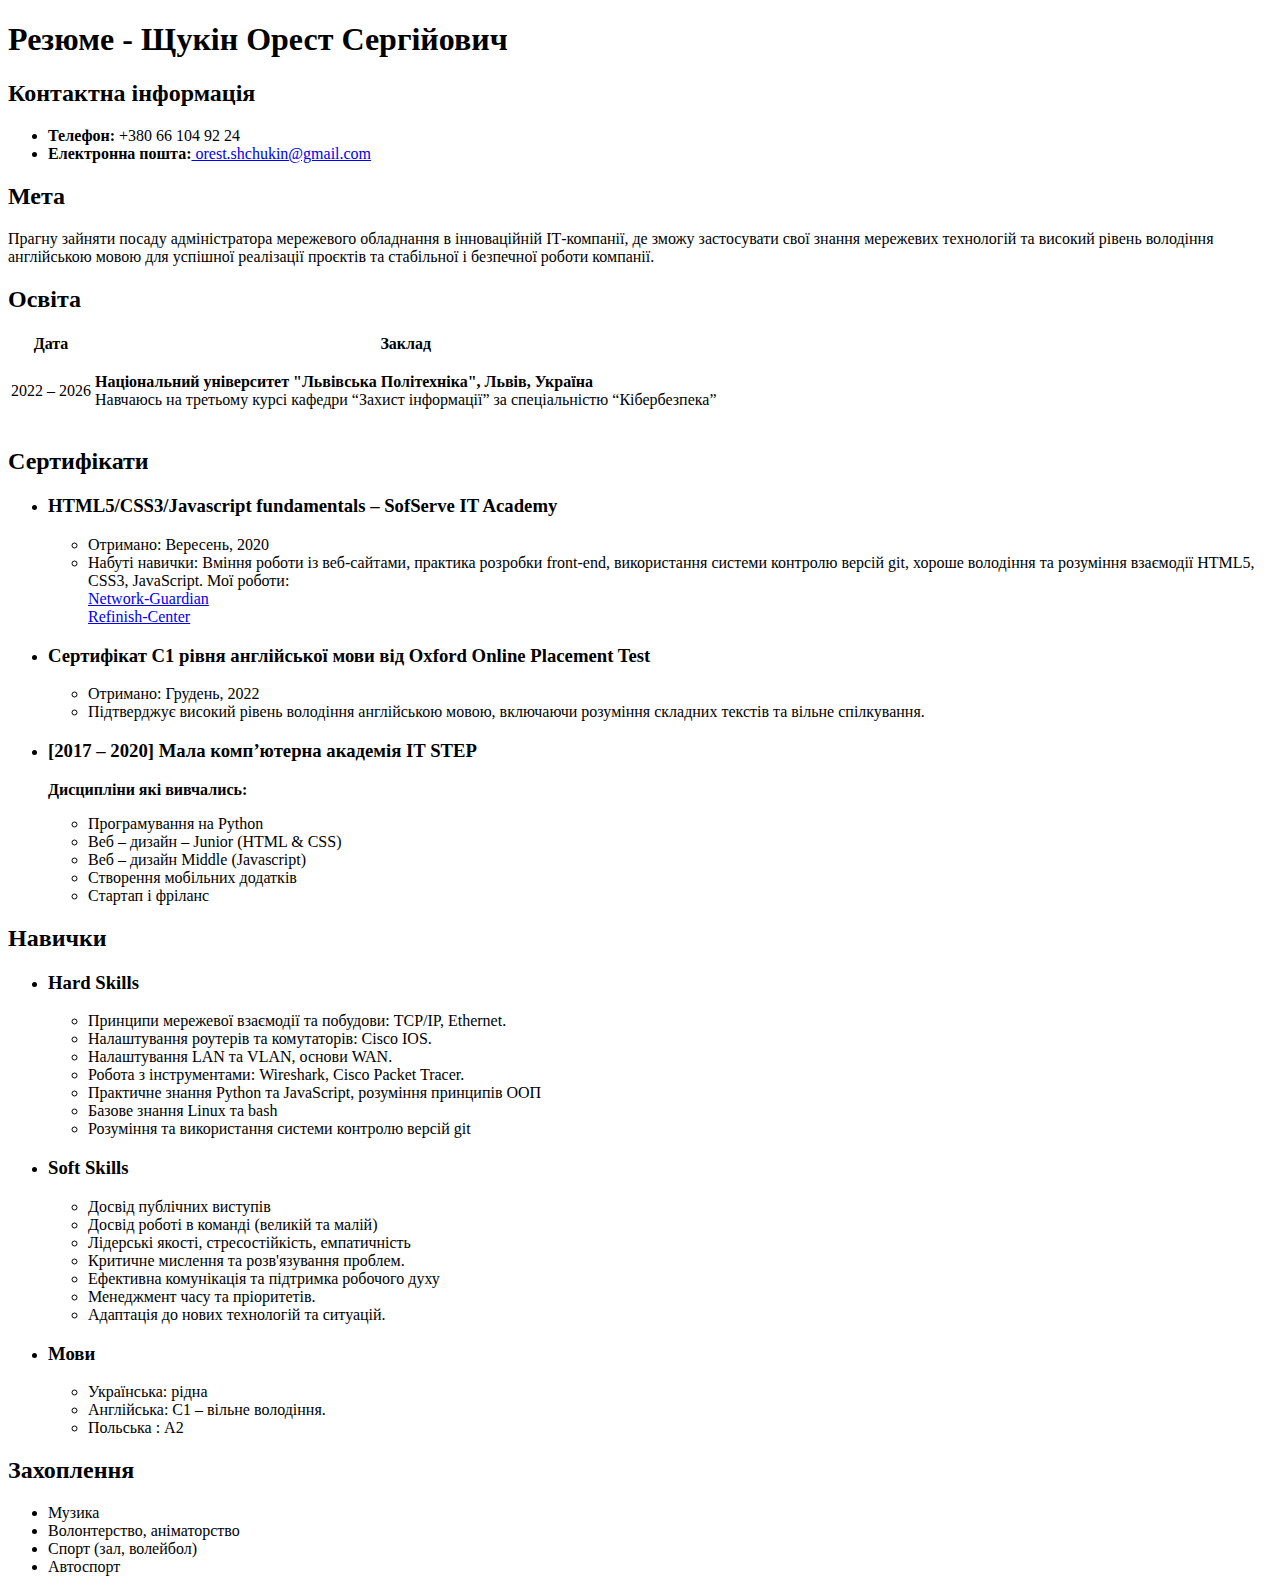
<file: index.html>
<!DOCTYPE html>
<html lang="en">
<head>
    <meta charset="UTF-8">
    <meta name="viewport" content="width=device-width, initial-scale=1.0">
    <title>CV Orest Shchukin HTML</title>
</head>
<body>
    <div class="container">
        <header>
            <h1>Резюме - Щукін Орест Сергійович</h1>
            <article>
                <h2>Контактна інформація</h2>
                <ul>
                    <li><b>Телефон:</b> +380 66 104 92 24</li>
                    <li><b>Електронна пошта:</b><a href="mailto:orest.shchukin@gmail.com" alt="email-address"> orest.shchukin@gmail.com</a></li>
                </ul>
            </article>
        </header>
        <main>
            <article>
                <h2>Мета</h2>
                <p>Прагну зайняти посаду адміністратора мережевого обладнання в інноваційній ІТ-компанії, де зможу застосувати свої знання мережевих технологій та високий рівень володіння англійською мовою для успішної реалізації проєктів та стабільної і безпечної роботи компанії.</p>
            </article>
            <article>
                <h2>Освіта</h2>
                <table>
                    <tr>
                        <th>Дата</th>
                        <th>Заклад</th>
                    </tr>
                    <tr>
                        <td>2022 – 2026</td>
                        <td>
                            <p>
                                <strong>Національний університет "Львівська Політехніка", Львів, Україна</strong></br>
                                Навчаюсь на третьому курсі кафедри “Захист інформації” за спеціальністю “Кібербезпека”
                            </p>
                        </td>
                    </tr>
                </table>
            </article>
            <article>
                <h2>Сертифікати</h2>
                <ul>
                    <li>
                        <h3>HTML5/CSS3/Javascript fundamentals – SofServe IT Academy</h3>
                        <ul>
                            <li>Отримано: Вересень, 2020</li>
                            <li>
                                Набуті навички: Вміння роботи із веб-сайтами, практика розробки front-end, використання системи контролю версій git, хороше володіння та розуміння взаємодії HTML5, CSS3, JavaScript. Мої роботи: 
                                </br>
                                <a href="https://orestshchukin.github.io/Network-Guardian/">Network-Guardian</a>
                                </br>
                                <a href="https://orestshchukin.github.io/Refinish-Center/">Refinish-Center</a>
                            </li>
                        </ul>
                    </li>
                    <li>
                        <h3>Сертифікат C1 рівня англійської мови від Oxford Online Placement Test</h3>
                        <ul>
                            <li>Отримано: Грудень, 2022</li>
                            <li>
                                Підтверджує високий рівень володіння англійською мовою, включаючи розуміння складних текстів та вільне спілкування.
                            </li>
                        </ul>
                    </li>
                    <li>
                        <h3>[2017 – 2020] Мала комп’ютерна академія IT STEP</h3>
                        <p><b>Дисципліни які вивчались:</b></p>
                        <ul>
                            <li>Програмування на Python</li>
                            <li>Веб – дизайн – Junior (HTML & CSS)</li>
                            <li>Веб – дизайн Middle (Javascript)</li>
                            <li>Створення мобільних додатків</li>
                            <li>Стартап і фріланс</li>
                        </ul>
                    </li>
                </ul>
            </article>
            <article>
                <h2>Навички</h2>
                <ul>
                    <li>
                        <h3>Hard Skills</h3>
                        <ul>
                            <li>Принципи мережевої взаємодії та побудови: TCP/IP, Ethernet.</li>
                            <li>Налаштування роутерів та комутаторів: Cisco IOS.</li>
                            <li>Налаштування LAN та VLAN, основи WAN.</li>
                            <li>Робота з інструментами: Wireshark, Cisco Packet Tracer.</li>
                            <li>Практичне знання Python та JavaScript, розуміння принципів ООП</li>
                            <li>Базове знання Linux та bash</li>
                            <li>Розуміння та використання системи контролю версій git</li>
                        </ul>
                    </li>
                    <li>
                        <h3>Soft Skills</h3>
                        <ul>
                            <li>Досвід публічних виступів</li>
                            <li>Досвід роботі в команді (великій та малій)</li>
                            <li>Лідерські якості, стресостійкість, емпатичність</li>
                            <li>Критичне мислення та розв'язування проблем.</li>
                            <li>Ефективна комунікація та підтримка робочого духу</li>
                            <li>Менеджмент часу та пріоритетів.</li>
                            <li>Адаптація до нових технологій та ситуацій.</li>
                        </ul>
                    </li>
                    <li>
                        <h3>Мови</h3>
                        <ul>
                            <li>Українська: рідна</li>
                            <li>Англійська: C1 – вільне володіння.</li>
                            <li>Польська : A2</li>
                        </ul>
                    </li>
                </ul>
            </article>
            <article>
                <h2>Захоплення</h2>
                <ul>
                    <li>Музика</li>
                    <li>Волонтерство, аніматорство</li>
                    <li>Cпорт (зал, волейбол)</li>
                    <li>Автоспорт</li>
                </ul>
            </article>
        </main>
    </div>    
</body>
</html>
</file>
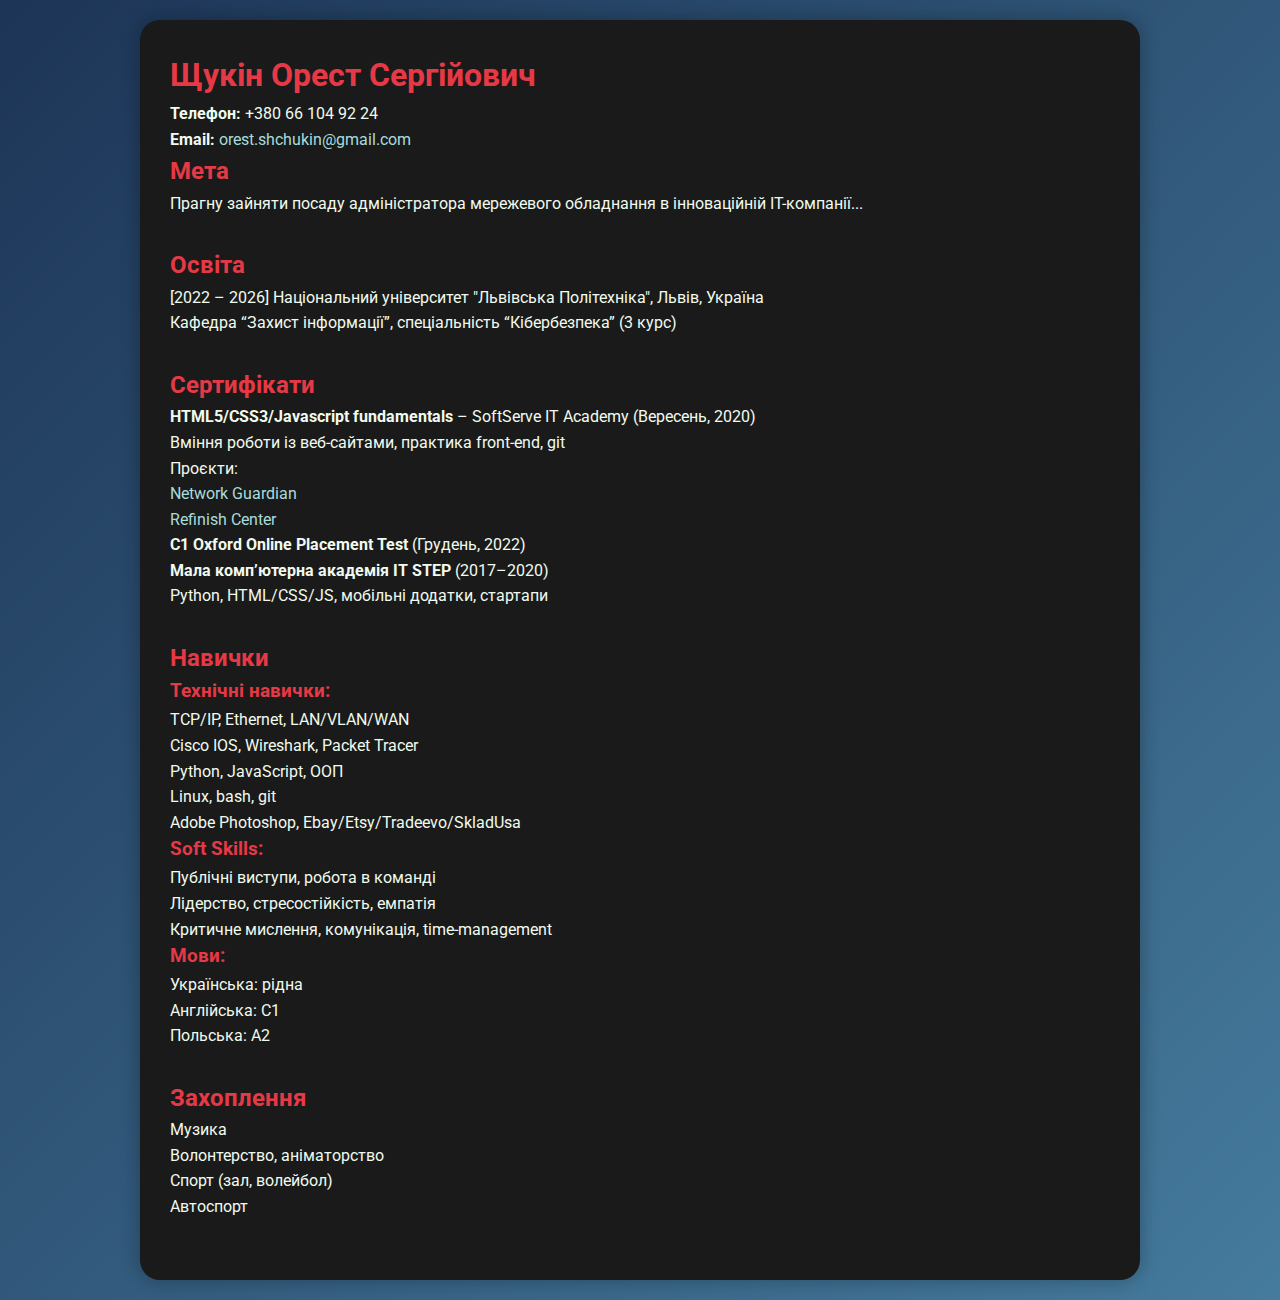
<file: cv-ai.html>
<!DOCTYPE html>
<html lang="uk">
<head>
  <meta charset="UTF-8">
  <meta name="viewport" content="width=device-width, initial-scale=1.0">
  <title>Резюме - Щукін Орест Сергійович</title>
  <link href="https://fonts.googleapis.com/css2?family=Roboto:wght@400;700&display=swap" rel="stylesheet">
  <style>
    * {
      box-sizing: border-box;
      margin: 0;
      padding: 0;
    }
    body {
      font-family: 'Roboto', sans-serif;
      background: linear-gradient(135deg, #1d3557, #457b9d);
      color: #f1faee;
      line-height: 1.6;
      padding: 20px;
    }
    .container {
      max-width: 1000px;
      margin: auto;
      background: #1a1a1a;
      padding: 30px;
      border-radius: 20px;
      box-shadow: 0 0 20px rgba(0,0,0,0.3);
    }
    h1, h2, h3 {
      color: #e63946;
    }
    ul {
      list-style: none;
      padding-left: 0;
    }
    section {
      margin-bottom: 30px;
    }
    a {
      color: #a8dadc;
      text-decoration: none;
    }
    a:hover {
      text-decoration: underline;
    }
    .highlight {
      color: #f1faee;
      font-weight: bold;
    }
  </style>
</head>
<body>
  <div class="container">
    <header>
      <h1>Щукін Орест Сергійович</h1>
      <p><strong>Телефон:</strong> +380 66 104 92 24<br>
      <strong>Email:</strong> <a href="mailto:orest.shchukin@gmail.com">orest.shchukin@gmail.com</a></p>
    </header>

    <section>
      <h2>Мета</h2>
      <p>Прагну зайняти посаду адміністратора мережевого обладнання в інноваційній ІТ-компанії...</p>
    </section>

    <section>
      <h2>Освіта</h2>
      <p>[2022 – 2026] Національний університет "Львівська Політехніка", Львів, Україна<br>
      Кафедра “Захист інформації”, спеціальність “Кібербезпека” (3 курс)</p>
    </section>

    <section>
      <h2>Сертифікати</h2>
      <ul>
        <li><strong>HTML5/CSS3/Javascript fundamentals</strong> – SoftServe IT Academy (Вересень, 2020)</li>
        <ul>
          <li>Вміння роботи із веб-сайтами, практика front-end, git</li>
          <li>Проєкти:
            <ul>
              <li><a href="https://orestshchukin.github.io/Network-Guardian/" target="_blank">Network Guardian</a></li>
              <li><a href="https://orestshchukin.github.io/Refinish-Center/" target="_blank">Refinish Center</a></li>
            </ul>
          </li>
        </ul>
        <li><strong>C1 Oxford Online Placement Test</strong> (Грудень, 2022)</li>
        <li><strong>Мала комп’ютерна академія IT STEP</strong> (2017–2020)</li>
        <ul>
          <li>Python, HTML/CSS/JS, мобільні додатки, стартапи</li>
        </ul>
      </ul>
    </section>

    <section>
      <h2>Навички</h2>
      <h3>Технічні навички:</h3>
      <ul>
        <li>TCP/IP, Ethernet, LAN/VLAN/WAN</li>
        <li>Cisco IOS, Wireshark, Packet Tracer</li>
        <li>Python, JavaScript, ООП</li>
        <li>Linux, bash, git</li>
        <li>Adobe Photoshop, Ebay/Etsy/Tradeevo/SkladUsa</li>
      </ul>
      <h3>Soft Skills:</h3>
      <ul>
        <li>Публічні виступи, робота в команді</li>
        <li>Лідерство, стресостійкість, емпатія</li>
        <li>Критичне мислення, комунікація, time-management</li>
      </ul>
      <h3>Мови:</h3>
      <ul>
        <li>Українська: рідна</li>
        <li>Англійська: C1</li>
        <li>Польська: A2</li>
      </ul>
    </section>

    <section>
      <h2>Захоплення</h2>
      <ul>
        <li>Музика</li>
        <li>Волонтерство, аніматорство</li>
        <li>Спорт (зал, волейбол)</li>
        <li>Автоспорт</li>
      </ul>
    </section>
  </div>

  <script>
    // Додатковий функціонал JS за потребою
    console.log("Резюме завантажено успішно!");
  </script>
</body>
</html>
</file>
